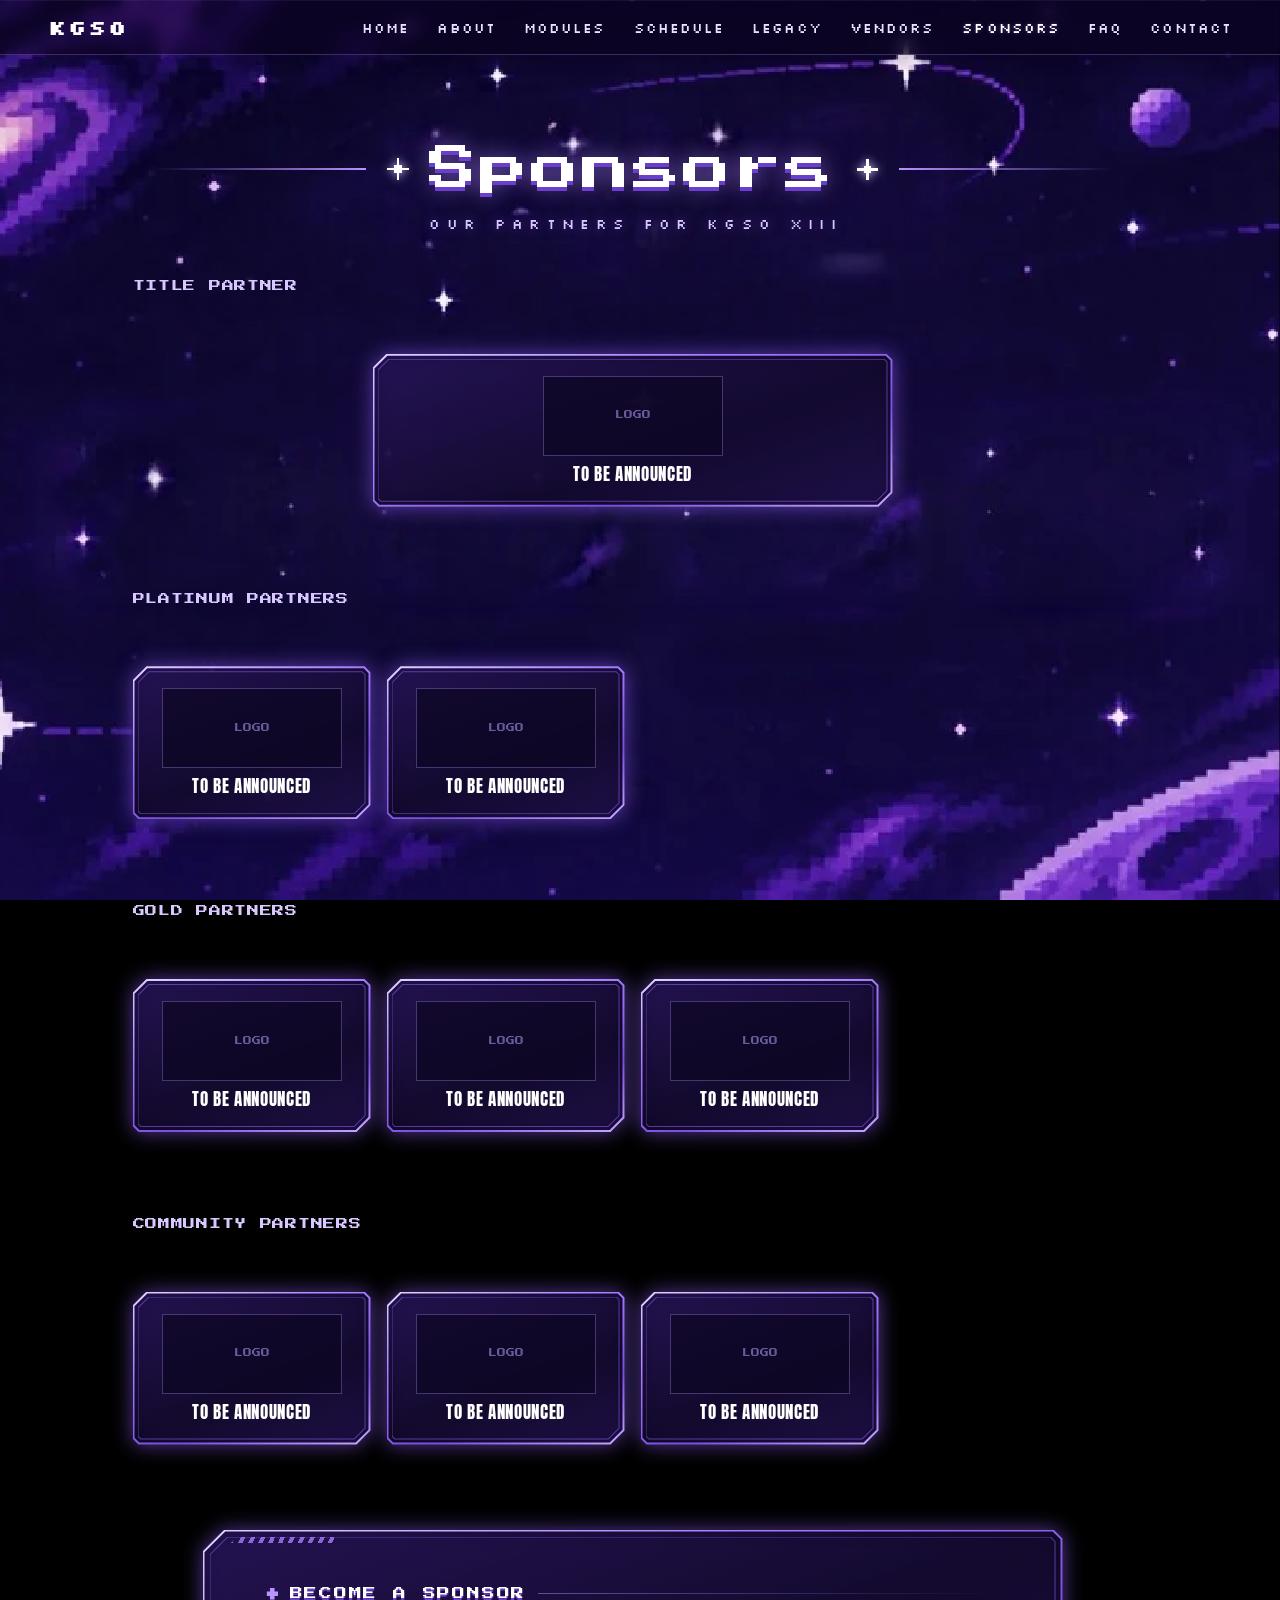
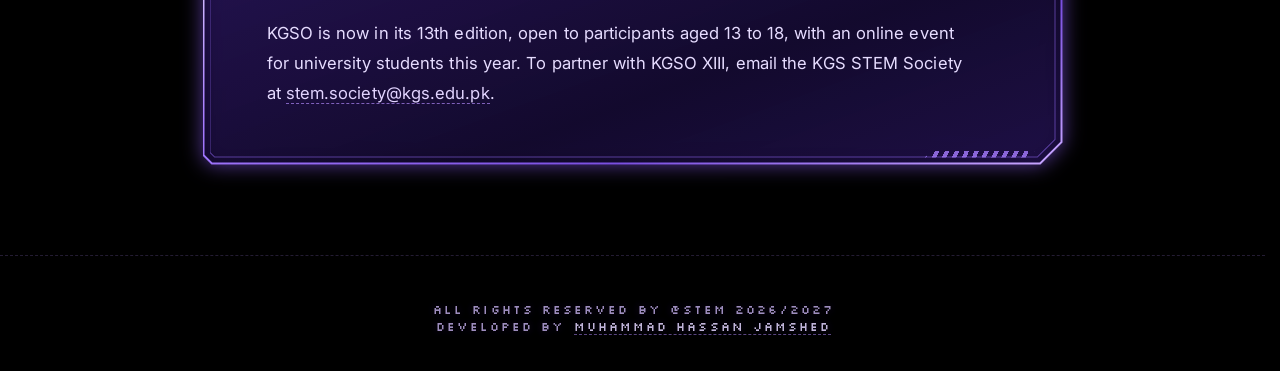
<file: sponsors.html>
<!DOCTYPE html>
<html lang="en" class="sub-page">
<head>
  <meta charset="utf-8">
  <meta name="viewport" content="width=device-width, initial-scale=1, viewport-fit=cover">
  <title>Sponsors | KGSO</title>
  <link rel="icon" href="assets/brand/favicon.ico?v=2" sizes="any">
  <link rel="icon" type="image/png" href="assets/brand/favicon.png?v=2" sizes="32x32">
  <link rel="icon" type="image/png" href="assets/brand/favicon-48.png?v=2" sizes="48x48">
  <link rel="apple-touch-icon" href="assets/brand/apple-touch-icon.png?v=2">
  <meta name="description" content="The sponsors and partners who fuel KGSO XIII, 22 to 24 January 2027.">
  <meta property="og:type" content="website">
  <meta property="og:site_name" content="KGSO">
  <meta property="og:title" content="Sponsors | KGSO">
  <meta property="og:description" content="The sponsors and partners who fuel KGSO XIII, 22 to 24 January 2027.">
  <meta property="og:image" content="https://kgso.net/assets/brand/kgso-share.jpg">
  <meta name="twitter:card" content="summary_large_image">
  <link rel="preconnect" href="https://fonts.googleapis.com">
  <link rel="preconnect" href="https://fonts.gstatic.com" crossorigin>
  <link href="https://fonts.googleapis.com/css2?family=Anton&family=Inter:wght@400;500;600&family=Press+Start+2P&family=Silkscreen:wght@400;700&display=swap" rel="stylesheet">
  <script>
    // page transition: start covered if we came from another KGSO page (js/transition.js)
    if (sessionStorage.getItem('kgso_warp')) {
      sessionStorage.removeItem('kgso_warp');
      document.documentElement.classList.add('warp-in');
      setTimeout(function () { document.documentElement.classList.remove('warp-in'); }, 3000);
    }
  </script>
  <script>if (window.matchMedia && matchMedia('(prefers-reduced-motion: reduce)').matches) document.documentElement.classList.add('reduced-motion');</script>
  <link rel="stylesheet" href="css/style.css?v=28">
  <link rel="stylesheet" href="css/about.css?v=4">
  <link rel="stylesheet" href="css/contact.css?v=5">
  <link rel="stylesheet" href="css/pages.css?v=2">
</head>
<body>
  <div id="bg" aria-hidden="true"><div class="bg-img"></div></div>
  <div id="page">
    <header id="navbar">
      <a class="brand" href="index.html#home">KGSO</a>
      <button class="nav-toggle" type="button" aria-expanded="false" aria-controls="site-nav" aria-label="Open menu">
        <span class="nav-toggle-box" aria-hidden="true">
          <span></span><span></span><span></span>
        </span>
      </button>
      <nav id="site-nav">
        <a href="index.html#home">Home</a>
        <a href="index.html#about">About</a>
        <a href="index.html#modules">Modules</a>
        <a href="index.html#schedule">Schedule</a>
        <a href="index.html#legacy">Legacy</a>
        <a href="vendors.html">Vendors</a>
        <a href="sponsors.html" aria-current="page">Sponsors</a>
        <a href="index.html#faq">FAQ</a>
        <a href="index.html#contact">Contact</a>
      </nav>
    </header>
    <main class="sp-main">
      <section class="kx-sec sp-hero" aria-labelledby="s-title">
        <div class="kx-head">
          <div class="kx-title-row">
            <span class="kx-line" aria-hidden="true"></span><span class="kx-star" aria-hidden="true"></span>
            <h1 id="s-title" class="kx-title">Sponsors</h1>
            <span class="kx-star" style="--d:1.3s" aria-hidden="true"></span><span class="kx-line kx-line--r" aria-hidden="true"></span>
          </div>
          <p class="kx-sub">Our partners for KGSO XIII</p>
        </div>
        <!-- To add a sponsor: replace "To be announced" with their name and the "Logo" span with
             <img src="assets/sponsors/name.png" alt="Name logo"> -->
        <h2 class="sp-tier">Title Partner</h2>
        <ul class="sp-grid">
            <li class="sp-card sp-card--wide">
              <span class="kx-bg" aria-hidden="true"><i></i></span>
              <span class="sp-logo" aria-hidden="true">Logo</span>
              <h3 class="sp-name">To be announced</h3>
            </li>
        </ul>
        <h2 class="sp-tier">Platinum Partners</h2>
        <ul class="sp-grid">
            <li class="sp-card">
              <span class="kx-bg" aria-hidden="true"><i></i></span>
              <span class="sp-logo" aria-hidden="true">Logo</span>
              <h3 class="sp-name">To be announced</h3>
            </li>
            <li class="sp-card">
              <span class="kx-bg" aria-hidden="true"><i></i></span>
              <span class="sp-logo" aria-hidden="true">Logo</span>
              <h3 class="sp-name">To be announced</h3>
            </li>
        </ul>
        <h2 class="sp-tier">Gold Partners</h2>
        <ul class="sp-grid">
            <li class="sp-card">
              <span class="kx-bg" aria-hidden="true"><i></i></span>
              <span class="sp-logo" aria-hidden="true">Logo</span>
              <h3 class="sp-name">To be announced</h3>
            </li>
            <li class="sp-card">
              <span class="kx-bg" aria-hidden="true"><i></i></span>
              <span class="sp-logo" aria-hidden="true">Logo</span>
              <h3 class="sp-name">To be announced</h3>
            </li>
            <li class="sp-card">
              <span class="kx-bg" aria-hidden="true"><i></i></span>
              <span class="sp-logo" aria-hidden="true">Logo</span>
              <h3 class="sp-name">To be announced</h3>
            </li>
        </ul>
        <h2 class="sp-tier">Community Partners</h2>
        <ul class="sp-grid">
            <li class="sp-card">
              <span class="kx-bg" aria-hidden="true"><i></i></span>
              <span class="sp-logo" aria-hidden="true">Logo</span>
              <h3 class="sp-name">To be announced</h3>
            </li>
            <li class="sp-card">
              <span class="kx-bg" aria-hidden="true"><i></i></span>
              <span class="sp-logo" aria-hidden="true">Logo</span>
              <h3 class="sp-name">To be announced</h3>
            </li>
            <li class="sp-card">
              <span class="kx-bg" aria-hidden="true"><i></i></span>
              <span class="sp-logo" aria-hidden="true">Logo</span>
              <h3 class="sp-name">To be announced</h3>
            </li>
        </ul>
        <div class="kx-panel-wrap">
          <div class="kx-panel">
            <span class="kx-bg" aria-hidden="true"><i></i><b></b><b></b></span>
            <h2 class="kx-kicker">Become a sponsor</h2>
            <p class="kx-text">KGSO is now in its 13th edition, open to participants aged 13 to 18, with an online event for university students this year. To partner with KGSO XIII, email the KGS STEM Society at <a class="sp-link" href="mailto:stem.society@kgs.edu.pk?subject=KGSO%20sponsorship">stem.society@kgs.edu.pk</a>.</p>
          </div>
        </div>
      </section>
    </main>
    <footer id="footer" class="ct-foot">
      <p class="ct-credit">All rights reserved by @stem 2026/2027<br>Developed by <a class="ct-dev" href="https://github.com/Hassan-jamshaid-dev" target="_blank" rel="noopener noreferrer">Muhammad Hassan Jamshed</a></p>
    </footer>
  </div>
  <script defer src="js/nav.js?v=3"></script>
  <script defer src="js/transition.js?v=2"></script>
</body>
</html>
</file>
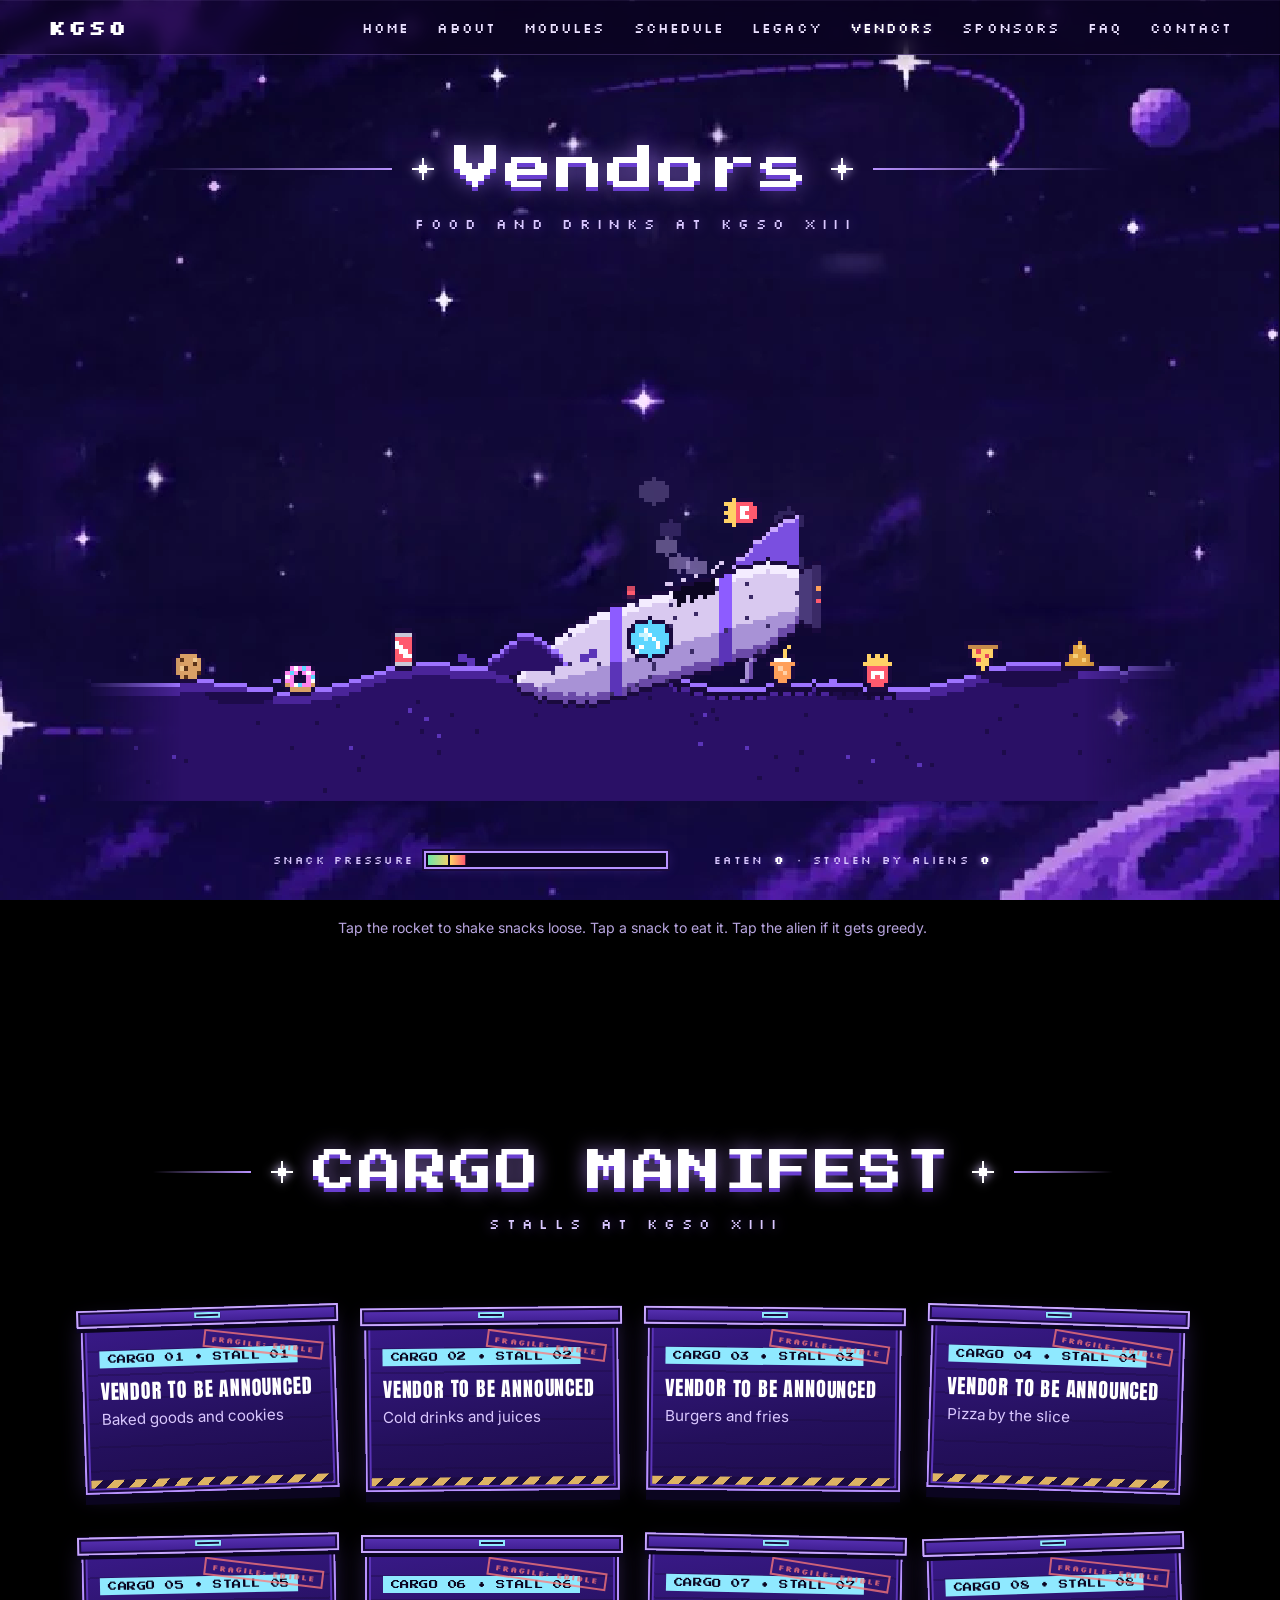
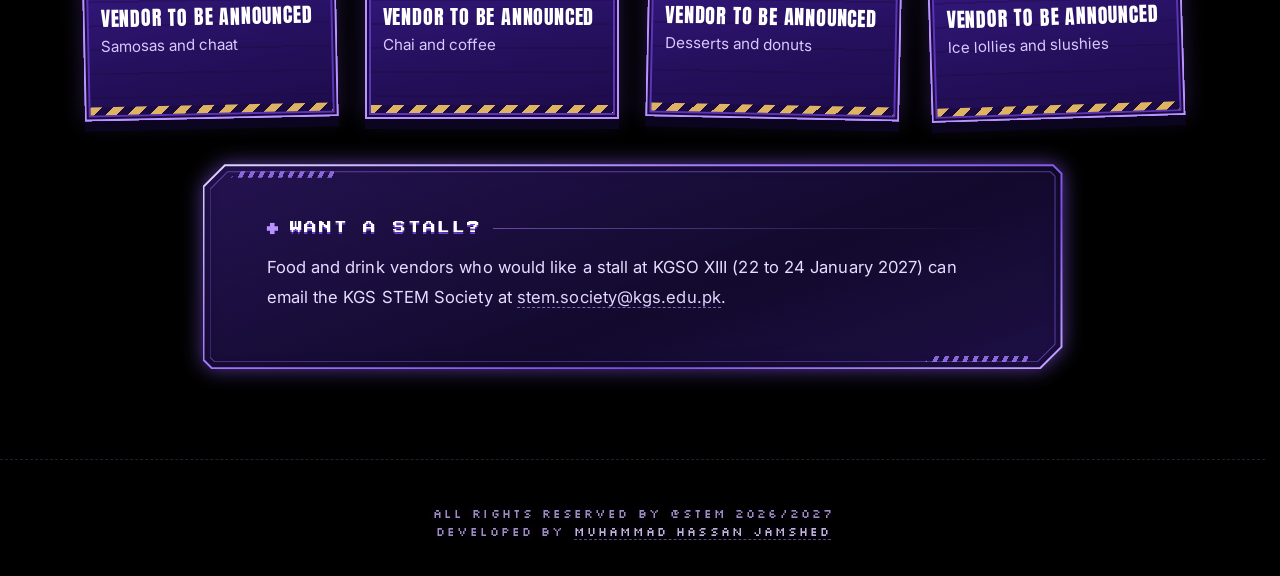
<file: vendors.html>
<!DOCTYPE html>
<html lang="en" class="sub-page">
<head>
  <meta charset="utf-8">
  <meta name="viewport" content="width=device-width, initial-scale=1, viewport-fit=cover">
  <title>Vendors | KGSO</title>
  <link rel="icon" href="assets/brand/favicon.ico?v=2" sizes="any">
  <link rel="icon" type="image/png" href="assets/brand/favicon.png?v=2" sizes="32x32">
  <link rel="icon" type="image/png" href="assets/brand/favicon-48.png?v=2" sizes="48x48">
  <link rel="apple-touch-icon" href="assets/brand/apple-touch-icon.png?v=2">
  <meta name="description" content="Food and drink stalls at KGSO XIII, 22 to 24 January 2027.">
  <meta property="og:type" content="website">
  <meta property="og:site_name" content="KGSO">
  <meta property="og:title" content="Vendors | KGSO">
  <meta property="og:description" content="Food and drink stalls at KGSO XIII, 22 to 24 January 2027.">
  <meta property="og:image" content="https://kgso.net/assets/brand/kgso-share.jpg">
  <meta name="twitter:card" content="summary_large_image">
  <link rel="preconnect" href="https://fonts.googleapis.com">
  <link rel="preconnect" href="https://fonts.gstatic.com" crossorigin>
  <link href="https://fonts.googleapis.com/css2?family=Anton&family=Inter:wght@400;500;600&family=Press+Start+2P&family=Silkscreen:wght@400;700&display=swap" rel="stylesheet">
  <script>
    // page transition: start covered if we came from another KGSO page (js/transition.js)
    if (sessionStorage.getItem('kgso_warp')) {
      sessionStorage.removeItem('kgso_warp');
      document.documentElement.classList.add('warp-in');
      setTimeout(function () { document.documentElement.classList.remove('warp-in'); }, 3000);
    }
  </script>
  <script>if (window.matchMedia && matchMedia('(prefers-reduced-motion: reduce)').matches) document.documentElement.classList.add('reduced-motion');</script>
  <link rel="stylesheet" href="css/style.css?v=28">
  <link rel="stylesheet" href="css/about.css?v=4">
  <link rel="stylesheet" href="css/contact.css?v=5">
  <link rel="stylesheet" href="css/pages.css?v=2">
  <link rel="stylesheet" href="css/vendors.css?v=2">
</head>
<body>
  <div id="bg" aria-hidden="true"><div class="bg-img"></div></div>
  <div id="page">
    <header id="navbar">
      <a class="brand" href="index.html#home">KGSO</a>
      <button class="nav-toggle" type="button" aria-expanded="false" aria-controls="site-nav" aria-label="Open menu">
        <span class="nav-toggle-box" aria-hidden="true">
          <span></span><span></span><span></span>
        </span>
      </button>
      <nav id="site-nav">
        <a href="index.html#home">Home</a>
        <a href="index.html#about">About</a>
        <a href="index.html#modules">Modules</a>
        <a href="index.html#schedule">Schedule</a>
        <a href="index.html#legacy">Legacy</a>
        <a href="vendors.html" aria-current="page">Vendors</a>
        <a href="sponsors.html">Sponsors</a>
        <a href="index.html#faq">FAQ</a>
        <a href="index.html#contact">Contact</a>
      </nav>
    </header>
    <main class="sp-main">
      <section class="kx-sec sp-hero" aria-labelledby="vx-title">
        <div class="kx-head">
          <div class="kx-title-row">
            <span class="kx-line" aria-hidden="true"></span><span class="kx-star" aria-hidden="true"></span>
            <h1 id="vx-title" class="kx-title">Vendors</h1>
            <span class="kx-star" style="--d:1.3s" aria-hidden="true"></span><span class="kx-line kx-line--r" aria-hidden="true"></span>
          </div>
          <p class="kx-sub">Food and drinks at KGSO XIII</p>
        </div>
        <div class="vx-scene">
          <canvas class="vx-canvas" tabindex="0" role="img" aria-label="A supply rocket crash-landed on an asteroid, leaking pixel snacks. Press Enter to shake more out."></canvas>
          <div class="vx-fx" aria-hidden="true"></div>
        </div>
        <div class="vx-hud">
          <div class="vx-gauge">
            <span class="vx-gauge-label">Snack pressure</span>
            <span class="vx-gauge-bar"><span class="vx-gauge-fill"></span></span>
          </div>
          <p class="vx-stats">Eaten <b data-stat="eaten">0</b><span aria-hidden="true">&bull;</span>Stolen by aliens <b data-stat="stolen">0</b></p>
        </div>
        <p class="vx-hint">Tap the rocket to shake snacks loose. Tap a snack to eat it. Tap the alien if it gets greedy.</p>
      </section>
      <section class="kx-sec" aria-labelledby="vc-title">
        <div class="kx-head">
          <div class="kx-title-row">
            <span class="kx-line" aria-hidden="true"></span><span class="kx-star" aria-hidden="true"></span>
            <h2 id="vc-title" class="kx-title">Cargo Manifest</h2>
            <span class="kx-star" style="--d:1.3s" aria-hidden="true"></span><span class="kx-line kx-line--r" aria-hidden="true"></span>
          </div>
          <p class="kx-sub">Stalls at KGSO XIII</p>
        </div>
        <!-- crates are built from the VENDORS list in js/vendors.js -->
        <ul class="vc-grid"></ul>
        <div class="kx-panel-wrap">
          <div class="kx-panel">
            <span class="kx-bg" aria-hidden="true"><i></i><b></b><b></b></span>
            <h2 class="kx-kicker">Want a stall?</h2>
            <p class="kx-text">Food and drink vendors who would like a stall at KGSO XIII (22 to 24 January 2027) can email the KGS STEM Society at <a class="sp-link" href="mailto:stem.society@kgs.edu.pk?subject=KGSO%20vendor%20stall">stem.society@kgs.edu.pk</a>.</p>
          </div>
        </div>
      </section>
    </main>
    <footer id="footer" class="ct-foot">
      <p class="ct-credit">All rights reserved by @stem 2026/2027<br>Developed by <a class="ct-dev" href="https://github.com/Hassan-jamshaid-dev" target="_blank" rel="noopener noreferrer">Muhammad Hassan Jamshed</a></p>
    </footer>
  </div>
  <script defer src="js/nav.js?v=3"></script>
  <script defer src="js/transition.js?v=2"></script>
  <script defer src="js/pixel.js?v=2"></script>
  <script defer src="js/vendors.js?v=2"></script>
</body>
</html>
</file>
<file: css/style.css>
*, *::before, *::after { box-sizing: border-box; }
/* stable gutter: unlocking scroll must not shift the centered intro logo */
/* body must stay transparent: a body background paints above the z-index:-1 #bg layer */
html {
  scroll-behavior: smooth; scrollbar-gutter: stable; background: #000;
  overflow-x: clip;
}
@media (prefers-reduced-motion: reduce) {
  html { scroll-behavior: auto; }
}
html.intro-lock, html.intro-lock body { overflow: hidden; height: 100%; }
body {
  margin: 0;
  background: transparent;
  color: #efe6ff;
  font-family: 'Silkscreen', 'Courier New', monospace;
  overflow-x: clip;
  padding-left: env(safe-area-inset-left, 0px);
  padding-right: env(safe-area-inset-right, 0px);
}

/*
 * Background image geometry (1024x575 art), shared with the countdown so it can sit
 * on the ghost boxes baked into the art. "Cover" of a box 6% taller than the viewport,
 * centred, which leaves room for the parallax. Resolved inside #bg / #intro, which
 * are both full-viewport size containers.
 */
:root {
  --ih: max(56.152cqw, 106cqh);
  --iw: calc(var(--ih) * 1.78087);
  --iy: calc((100cqh - var(--ih)) / 2);
}

/* Fixed background with light parallax (moved by intro.js) */
/* black (like the intro) until intro.js fades .bg-img in once the image is decoded and the intro reveals */
#bg { position: fixed; inset: 0; z-index: -1; overflow: hidden; background: #000; container-type: size; }
#bg .bg-img {
  position: absolute; left: 0; right: 0; top: -4%; height: 108%;
  background: url('../assets/bg/background.jpg?v=7') no-repeat;
  background-image: image-set(
    url('../assets/bg/background.webp?v=7') type('image/webp'),
    url('../assets/bg/background.jpg?v=7') type('image/jpeg')
  );
  background-repeat: no-repeat;
  background-size: var(--iw) var(--ih);
  background-position: 50% calc(4cqh + var(--iy));
  image-rendering: pixelated;
  opacity: 0;
  will-change: transform, opacity;
}

/* Page */
#page { position: relative; z-index: 1; }
/* Mobile menu open: raise page stacking above floating #intro (z:100) + companion */
html.nav-open #page { z-index: 120; }
html.nav-open #intro { z-index: 90; }
/* Scrim on #page (not #navbar) so backdrop-filter does not clip fixed coverage */
html.nav-open #page::before {
  content: '';
  position: fixed; inset: 0; z-index: 999;
  background: #07020f;
  pointer-events: auto;
}
#navbar {
  position: fixed; top: 0; left: 0; right: 0; z-index: 1000; /* must outrank all in-page z-indexes (modules arrows 20, FAQ cards up to 40) */
  display: flex; align-items: center; justify-content: space-between; gap: 12px;
  padding:
    max(14px, env(safe-area-inset-top, 0px))
    max(clamp(16px, 4vw, 48px), env(safe-area-inset-right, 0px))
    14px
    max(clamp(16px, 4vw, 48px), env(safe-area-inset-left, 0px));
  background: rgba(12, 4, 28, 0.62);
  -webkit-backdrop-filter: blur(8px) saturate(1.1);
  backdrop-filter: blur(8px) saturate(1.1);
  border-bottom: 1px solid rgba(180, 140, 255, 0.28);
  box-shadow:
    inset 0 1px 0 rgba(200, 170, 255, 0.08),
    0 4px 16px rgba(0, 0, 0, 0.18);
}
#navbar .brand {
  position: relative; z-index: 2;
  font-weight: 700; font-size: 1.3rem; letter-spacing: .1em; color: #fff; text-decoration: none;
}
#navbar nav { display: flex; gap: clamp(10px, 2.5vw, 28px); }
#navbar nav a {
  color: #ebe0ff; text-decoration: none; font-size: .85rem; letter-spacing: .08em; text-transform: uppercase;
}
#navbar nav a:hover, #navbar nav a:focus-visible { color: #fff; text-shadow: 0 0 .3em #b48cff55; }
#navbar nav a:active { color: #fff; }
#navbar nav a[aria-current="page"] { color: #fff; text-shadow: 0 0 .35em #b48cff66; }

/* Mobile menu toggle — hidden on desktop */
.nav-toggle {
  display: none; position: relative; z-index: 2;
  width: 44px; height: 44px; margin: 0; padding: 0; border: 0;
  background: transparent; color: #efe6ff; cursor: pointer;
  place-items: center; flex: none;
}
.nav-toggle:focus-visible { outline: 2px solid #fff; outline-offset: 2px; }
.nav-toggle-box {
  display: grid; gap: 5px; width: 22px;
}
.nav-toggle-box span {
  display: block; height: 2px; width: 100%; background: currentColor;
  box-shadow: 0 0 6px #b48cff88;
  transition: transform .2s ease, opacity .2s ease;
  transform-origin: center;
}
#navbar.is-nav-open .nav-toggle-box span:nth-child(1) { transform: translateY(7px) rotate(45deg); }
#navbar.is-nav-open .nav-toggle-box span:nth-child(2) { opacity: 0; }
#navbar.is-nav-open .nav-toggle-box span:nth-child(3) { transform: translateY(-7px) rotate(-45deg); }

main section {
  min-height: 100vh;
  min-height: 100svh;
  display: flex; flex-direction: column; align-items: center; justify-content: center;
  border-top: 1px dashed #b48cff33;
}
main section:first-child { border-top: 0; }
main h2 {
  margin: 0; font-size: clamp(1.4rem, 5vw, 2.6rem); letter-spacing: .2em; text-transform: uppercase;
  padding: .3em .8em; border: 2px solid #b48cff66; background: #150a3366; color: #f3ecff;
}
.ph { margin: 1em 0 0; font-size: .75rem; letter-spacing: .15em; text-transform: uppercase; opacity: .6; }
/* the logo + countdown fill #home, so only a small scroll hint shows at the bottom */
#home {
  justify-content: flex-end;
  padding-bottom: max(2.5vh, env(safe-area-inset-bottom, 0px));
  min-height: 100vh;
  min-height: 100svh;
  min-height: 100dvh;
}
#home h2 {
  position: absolute; width: 1px; height: 1px; overflow: hidden;
  clip: rect(0 0 0 0); white-space: nowrap; padding: 0; border: 0;
}
#home .ph { font-size: .6rem; opacity: .45; }
#footer { min-height: 40vh; display: flex; align-items: center; justify-content: center; border-top: 1px dashed #b48cff33; }

/* Hide page until the intro hands off (JS reveals it) */
html.intro-hide #page { opacity: 0; visibility: hidden; }

/* Scroll companion helmet (created by helmet-path.js) */
#companion { position: fixed; left: 0; top: 0; width: 0; height: 0; z-index: 102; pointer-events: none; }
#companion .c-move { position: absolute; left: 0; top: 0; will-change: transform; }
#companion img {
  display: block; width: 100%; height: 100%; object-fit: contain;
  image-rendering: pixelated; user-select: none;
}
#companion-trail { position: fixed; inset: 0; width: 100%; height: 100%; z-index: 101; pointer-events: none; }

/* Compact nav: hamburger panel; desktop bar unchanged above 900px */
@media (max-width: 900px) {
  .nav-toggle { display: grid; }
  #navbar nav {
    position: absolute;
    top: 100%; left: 0; right: 0;
    display: flex; flex-direction: column; align-items: stretch; gap: 0;
    padding:
      8px
      max(16px, env(safe-area-inset-right, 0px))
      max(12px, env(safe-area-inset-bottom, 0px))
      max(16px, env(safe-area-inset-left, 0px));
    background: #0c041c;
    -webkit-backdrop-filter: blur(10px) saturate(1.1);
    backdrop-filter: blur(10px) saturate(1.1);
    border-bottom: 1px solid rgba(180, 140, 255, 0.32);
    box-shadow: 0 12px 28px rgba(0, 0, 0, 0.35);
    max-height: min(70vh, 70dvh);
    overflow: auto; overscroll-behavior: contain;
    opacity: 0; visibility: hidden; pointer-events: none;
    transform: translateY(-6px);
    transition: opacity .2s ease, transform .2s ease, visibility 0s .2s;
  }
  #navbar.is-nav-open nav {
    opacity: 1; visibility: visible; pointer-events: auto;
    transform: translateY(0);
    transition: opacity .2s ease, transform .2s ease;
  }
  #navbar nav a {
    font-size: .78rem;
    min-height: 48px;
    padding: 0 4px;
    border-bottom: 1px solid rgba(180, 140, 255, 0.14);
  }
  #navbar nav a:last-child { border-bottom: 0; }
}

/* nine nav links: tighten a little before the hamburger kicks in */
@media (max-width: 1180px) and (min-width: 901px) {
  #navbar nav { gap: clamp(8px, 1.4vw, 18px); }
  #navbar nav a { font-size: .74rem; }
}

@media (max-width: 520px) {
  #navbar .brand { font-size: 1rem; }
}

@media (prefers-reduced-motion: reduce) {
  #navbar nav,
  #navbar.is-nav-open nav,
  .nav-toggle-box span { transition: none; }
}

/* ---------- page transition (js/transition.js) ---------- */
html.warp-leave::after, html.warp-in::after {
  content: ''; position: fixed; inset: -10%; z-index: 5000; pointer-events: none;
  background:
    url('../assets/brand/helmet.webp?v=6') center no-repeat,
    radial-gradient(1.5px 1.5px at 20% 30%, #fff, #0000),
    radial-gradient(1px 1px at 70% 20%, #e2d4ff, #0000),
    radial-gradient(1.5px 1.5px at 40% 80%, #c9a8ff, #0000),
    radial-gradient(1px 1px at 85% 65%, #fff, #0000),
    radial-gradient(1px 1px at 10% 85%, #b993ff, #0000),
    radial-gradient(ellipse at center, #1d0b4a 0%, #07020f 70%);
  background-size: clamp(56px, 7vw, 84px) auto, 220px 220px, 260px 260px, 300px 300px, 180px 180px, 240px 240px, auto;
}
html.warp-leave::after { animation: warp-cover .42s cubic-bezier(.5, 0, .9, .4) forwards; }
html.warp-in::after { opacity: 1; }
html.warp-in.warp-go::after { animation: warp-reveal .65s cubic-bezier(.2, .6, .3, 1) forwards; }
@keyframes warp-cover {
  from { opacity: 0; transform: scale(1.35); filter: blur(2px); }
  to { opacity: 1; transform: scale(1); filter: blur(0); }
}
@keyframes warp-reveal {
  from { opacity: 1; transform: scale(1); filter: blur(0); }
  to { opacity: 0; transform: scale(1.5); filter: blur(3px); }
}
html.reduced-motion.warp-leave::after { animation: warp-fade-in .2s linear forwards; }
html.reduced-motion.warp-in.warp-go::after { animation: warp-fade-out .25s linear forwards; }
@keyframes warp-fade-in { from { opacity: 0; } to { opacity: 1; } }
@keyframes warp-fade-out { from { opacity: 1; } to { opacity: 0; } }
</file>
<file: css/about.css>
/*
 * Content sections below the video (About, Scale & Legacy, Modules): shared section
 * heading, chamfered pixel frame, panels and stat tiles. Carousel styles: modules.css.
 * Inter is loaded from the page <head> Google Fonts link (not via @import).
 */
.kx-sec {
  position: relative; gap: clamp(28px, 5vh, 56px);
  padding: clamp(90px, 13vh, 130px) clamp(16px, 4vw, 48px) clamp(60px, 10vh, 110px);
  border-top: 0;
}

/* ---------- Section heading: sparkle-tipped lines around a pixel title ---------- */
.kx-head { width: min(960px, 100%); text-align: center; }
.kx-title-row { display: flex; align-items: center; justify-content: center; gap: clamp(10px, 1.6vw, 22px); }
.kx-line {
  flex: 1 1 0; min-width: 12px; max-width: 260px; height: 2px;
  background: linear-gradient(90deg, #9d73ff00, #b993ff);
  transform-origin: 100% 50%;
}
.kx-line--r { background: linear-gradient(90deg, #b993ff, #9d73ff00); transform-origin: 0 50%; }
.kx-star, .kx-spark {
  flex: none; width: clamp(14px, 1.7vw, 22px); aspect-ratio: 1; image-rendering: pixelated;
  background: url("data:image/svg+xml,%3Csvg xmlns='http://www.w3.org/2000/svg' viewBox='0 0 9 9' shape-rendering='crispEdges'%3E%3Cpath fill='%23fff' d='M4 0h1v9H4zM0 4h9v1H0zM3 3h3v3H3z'/%3E%3C/svg%3E") center / contain no-repeat;
  filter: drop-shadow(0 0 5px #d9c7ff);
  animation: kx-twinkle 2.8s steps(1) var(--d, 0s) infinite;
}
main .kx-title {
  margin: 0; padding: 0; border: 0; background: none;
  font: 400 clamp(1rem, 4.4vw, 2.7rem)/1.25 'Press Start 2P', 'Silkscreen', monospace;
  letter-spacing: .06em; color: #fff; white-space: nowrap;
  text-shadow: 0 .09em 0 #6a3fd0, 0 0 .45em #b48cffaa;
}
.kx-sub {
  margin: 1.1em 0 0; padding-left: .45em;
  font: 400 clamp(.62rem, 1.15vw, .88rem)/1.4 'Silkscreen', 'Courier New', monospace;
  letter-spacing: .45em; text-transform: uppercase; color: #d9c7ff;
  text-shadow: 0 0 .8em #8a5cf688;
}
@keyframes kx-twinkle {
  0%, 100% { transform: scale(1); opacity: 1; }
  40% { transform: scale(.55); opacity: .75; }
  55% { transform: scale(.85); }
}
html.reduced-motion .kx-star, html.reduced-motion .kx-spark { animation: none; }

/* loose sparkles placed around a block */
.kx-spark { position: absolute; left: var(--x); top: var(--y); width: var(--s, 14px); pointer-events: none; }

/*
 * ---------- Chamfered pixel frame ----------
 * <span class="kx-bg"><i></i><b></b><b></b></span> inside a positioned, isolated box.
 *   ::before translucent fill, ::after outer rim ring, <i> thin inner ring, <b> corner stripes.
 *   --c chamfer of the top-left/bottom-right corners, --c2 of the other two, --b rim width.
 */
.kx-bg {
  --c: 22px; --c2: 9px; --b: 2px; --io: 7px;
  --fill: linear-gradient(160deg, #1d0d47d9, #0c0522e6 60%, #170a3be0);
  --rim: linear-gradient(160deg, #e2d4ff, #a67cff 35%, #7a4fe0 70%, #c9a8ff);
  position: absolute; inset: 0; z-index: -1; pointer-events: none;
  filter: drop-shadow(0 0 var(--glow, 10px) #8a5cf6aa);
}
.kx-bg::before, .kx-bg::after, .kx-bg > i, .kx-bg > b { content: ''; position: absolute; }
.kx-bg::before {
  inset: 0; background: var(--fill);
  clip-path: polygon(var(--c) 0, calc(100% - var(--c2)) 0, 100% var(--c2), 100% calc(100% - var(--c)),
    calc(100% - var(--c)) 100%, var(--c2) 100%, 0 calc(100% - var(--c2)), 0 var(--c));
}
.kx-bg::after, .kx-bg > i {
  --k1: var(--c); --k2: var(--c2); --w: var(--b);
  inset: 0; background: var(--rim);
  clip-path: polygon(evenodd,
    var(--k1) 0, calc(100% - var(--k2)) 0, 100% var(--k2), 100% calc(100% - var(--k1)),
    calc(100% - var(--k1)) 100%, var(--k2) 100%, 0 calc(100% - var(--k2)), 0 var(--k1), var(--k1) 0,
    calc(var(--k1) + var(--w) * .414) var(--w), calc(var(--w)) calc(var(--k1) + var(--w) * .414),
    var(--w) calc(100% - var(--k2) - var(--w) * .414), calc(var(--k2) + var(--w) * .414) calc(100% - var(--w)),
    calc(100% - var(--k1) - var(--w) * .414) calc(100% - var(--w)), calc(100% - var(--w)) calc(100% - var(--k1) - var(--w) * .414),
    calc(100% - var(--w)) calc(var(--k2) + var(--w) * .414), calc(100% - var(--k2) - var(--w) * .414) var(--w),
    calc(var(--k1) + var(--w) * .414) var(--w), var(--k1) 0);
}
.kx-bg > i {
  --k1: calc(var(--c) - var(--io) * .586); --k2: max(2px, calc(var(--c2) - var(--io) * .586)); --w: 1px;
  inset: var(--io); background: #8f66f0; opacity: .55;
}
/* diagonal stripe accents in the top-left and bottom-right corners */
.kx-bg > b {
  top: calc(var(--b) + 5px); left: calc(var(--c) + 6px);
  width: clamp(36px, 16%, 110px); height: max(5px, calc(var(--c) * .3));
  background: repeating-linear-gradient(115deg, #a67cff 0 4px, #a67cff00 4px 9px);
  clip-path: polygon(8% 0, 100% 0, 92% 100%, 0 100%);
  opacity: .8;
}
.kx-bg > b + b { top: auto; left: auto; bottom: calc(var(--b) + 5px); right: calc(var(--c) + 6px); }

/* ---------- Text panel ---------- */
.kx-panel-wrap { position: relative; width: min(860px, 100%); }
.kx-panel {
  position: relative; isolation: isolate;
  padding: clamp(30px, 4.4vw, 56px) clamp(22px, 5vw, 64px);
}
.kx-kicker {
  display: flex; align-items: center; gap: .9em; margin: 0 0 1.3em;
  font: 400 clamp(.62rem, 1.05vw, .8rem)/1.3 'Press Start 2P', 'Silkscreen', monospace;
  letter-spacing: .14em; text-transform: uppercase; color: #fff;
  text-shadow: 0 .12em 0 #6a3fd0;
}
.kx-kicker::before {
  content: ''; width: .9em; aspect-ratio: 1; flex: none; background: #b993ff;
  box-shadow: 0 0 10px #a67cff;
  clip-path: polygon(30% 0, 70% 0, 70% 30%, 100% 30%, 100% 70%, 70% 70%, 70% 100%, 30% 100%, 30% 70%, 0 70%, 0 30%, 30% 30%);
}
.kx-kicker::after { content: ''; flex: 1; height: 1px; background: linear-gradient(90deg, #a67cff88, #a67cff00); }
.kx-text {
  margin: 0; font: 400 clamp(1rem, 1.3vw, 1.16rem)/1.8 'Inter', 'Segoe UI', system-ui, sans-serif;
  color: #e6dcff; letter-spacing: .005em; text-wrap: pretty;
}
.kx-text + .kx-text { margin-top: 1em; }
.kx-text + .kx-kicker { margin-top: 2.1em; }
.kx-text strong { font-weight: 600; color: #fff; text-shadow: 0 0 .8em #a67cff88; }

/* ---------- Scale & Legacy: stat tiles ---------- */
.st-grid {
  position: relative; width: min(1040px, 100%);
  display: grid; grid-template-columns: repeat(4, minmax(0, 1fr)); gap: clamp(12px, 1.8vw, 22px);
}
.st-tile {
  position: relative; isolation: isolate; container-type: inline-size;
  display: flex; flex-direction: column; align-items: center; justify-content: center; text-align: center;
  min-height: clamp(150px, 15vw, 196px); padding: 26px 14px 22px;
  transition: translate .3s cubic-bezier(.2, .8, .2, 1);
}
.st-tile .kx-bg { --c: 16px; --c2: 6px; --io: 6px; transition: filter .3s; }
.st-tile .kx-bg > b { width: 30%; }
.st-tile .kx-bg > b + b { display: none; }
.st-tile:hover { translate: 0 -6px; }
.st-tile:hover .kx-bg { filter: drop-shadow(0 0 18px #a67cffdd) drop-shadow(0 6px 0 #2a0f6e); }
.st-val {
  font: 400 min(2.6rem, 19cqi)/1 'Press Start 2P', 'Silkscreen', monospace; color: #fff;
  font-variant-numeric: tabular-nums; white-space: nowrap;
  text-shadow: .08em .08em 0 #6a3fd0, 0 0 .4em #b48cffaa;
}
.st-val small { font-size: .45em; margin-left: .12em; vertical-align: .9em; }
.st-val--word { font-size: min(1.25rem, 8.6cqi); line-height: 1.4; }
.st-label {
  margin-top: 1.1em; padding-left: .25em;
  font: 700 clamp(.6rem, 7cqi, .82rem)/1.35 'Silkscreen', 'Courier New', monospace;
  letter-spacing: .25em; text-transform: uppercase; color: #efe6ff;
}
.st-note {
  margin-top: .6em; padding-left: .18em;
  font: 400 clamp(.5rem, 5.6cqi, .66rem)/1.5 'Silkscreen', 'Courier New', monospace;
  letter-spacing: .18em; text-transform: uppercase; color: #b9a2ef;
}
.st-tile .kx-spark { --s: 10px; }

@media (max-width: 760px) {
  .st-grid { grid-template-columns: repeat(2, minmax(0, 1fr)); }
  .st-tile { min-height: 140px; padding: 22px 10px 18px; }
  .kx-line { max-width: 70px; }
}
@media (max-width: 420px) {
  .kx-sub { letter-spacing: .3em; padding-left: .3em; }
  .kx-title-row { gap: 8px; }
  main .kx-title { white-space: normal; text-wrap: balance; }
}
</file>
<file: css/contact.css>
/*
 * Contact section + site footer: galactic links with pixel icons,
 * matching kx-sec heading language from about.css.
 */
/* Compact bottom block so links + footer credit read as one unit */
#contact.ct-sec {
  min-height: 0;
  justify-content: center;
  gap: clamp(28px, 4.5vh, 48px);
  padding-top: clamp(72px, 11vh, 110px);
  padding-bottom: clamp(28px, 5vh, 48px);
}

.ct-list {
  list-style: none;
  margin: 0;
  padding: 0;
  width: min(720px, 100%);
  display: flex;
  flex-direction: column;
  gap: clamp(14px, 2.2vh, 22px);
}

.ct-list > li { margin: 0; }

.ct-link {
  position: relative;
  isolation: isolate;
  display: grid;
  grid-template-columns: auto auto 1fr;
  align-items: center;
  column-gap: clamp(12px, 2vw, 20px);
  row-gap: .35em;
  padding: clamp(18px, 2.8vw, 28px) clamp(18px, 3.5vw, 36px);
  color: #e6dcff;
  text-decoration: none;
  transition: color .2s ease, filter .2s ease;
}
.ct-link .kx-bg {
  --c: 16px; --c2: 7px; --glow: 8px;
  transition: filter .2s ease;
}

.ct-ico {
  grid-row: 1 / span 2;
  width: clamp(22px, 3.2vw, 28px);
  height: auto;
  flex: none;
  color: #b993ff;
  filter: drop-shadow(0 0 6px #8a5cf688);
  transition: color .2s ease, filter .2s ease, transform .2s ease;
}

.ct-label {
  grid-column: 2;
  font: 400 clamp(.52rem, .95vw, .68rem)/1.2 'Press Start 2P', 'Silkscreen', monospace;
  letter-spacing: .12em;
  text-transform: uppercase;
  color: #d9c7ff;
  text-shadow: 0 0 .6em #8a5cf688;
}

.ct-value {
  grid-column: 3;
  justify-self: start;
  font: 700 clamp(.72rem, 1.35vw, .95rem)/1.35 'Silkscreen', 'Courier New', monospace;
  letter-spacing: .06em;
  color: #fff;
  text-decoration: underline;
  text-decoration-color: #a67cff88;
  text-underline-offset: .28em;
  text-shadow: 0 0 .5em #b48cff55;
  transition: text-decoration-color .2s ease, text-shadow .2s ease, color .2s ease;
}

.ct-link:hover,
.ct-link:focus-visible {
  color: #fff;
  outline: none;
}
.ct-link:hover .kx-bg,
.ct-link:focus-visible .kx-bg {
  filter: drop-shadow(0 0 16px #a67cffcc);
}
.ct-link:hover .ct-ico,
.ct-link:focus-visible .ct-ico {
  color: #e2d4ff;
  filter: drop-shadow(0 0 10px #d4bfff);
  transform: scale(1.06);
}
.ct-link:hover .ct-value,
.ct-link:focus-visible .ct-value {
  color: #fff;
  text-decoration-color: #e2d4ff;
  text-shadow: 0 0 12px #c9a8ff, 0 0 2px #fff8;
}
.ct-link:hover .ct-label,
.ct-link:focus-visible .ct-label {
  color: #fff;
}

/* Footer credit strip */
#footer.ct-foot {
  min-height: 0;
  display: flex;
  align-items: flex-end;
  justify-content: center;
  text-align: center;
  padding: clamp(28px, 5vh, 48px) clamp(16px, 4vw, 48px) calc(clamp(20px, 4vh, 40px) + env(safe-area-inset-bottom, 0px));
  border-top: 1px dashed #b48cff33;
}
.ct-credit {
  margin: 0 auto;
  text-align: center;
  padding-left: .18em;
  max-width: 100%;
  overflow-wrap: anywhere;
  font: 400 clamp(.55rem, 1.05vw, .72rem)/1.5 'Silkscreen', 'Courier New', monospace;
  letter-spacing: .18em;
  text-transform: uppercase;
  color: #b9a6e0;
  opacity: .85;
  text-shadow: 0 0 .8em #6a3fd055;
}

@media (max-width: 560px) {
  .ct-link {
    grid-template-columns: auto 1fr;
    grid-template-rows: auto auto;
  }
  .ct-ico { grid-row: 1 / span 2; }
  .ct-label { grid-column: 2; }
  .ct-value {
    grid-column: 2;
    font-size: clamp(.64rem, 3.4vw, .82rem);
    word-break: break-word;
  }
}

@media (prefers-reduced-motion: reduce) {
  .ct-link,
  .ct-link .kx-bg,
  .ct-ico,
  .ct-value { transition: none; }
}
.ct-dev {
  color: #e2d4ff; text-decoration: none;
  border-bottom: 1px dashed #b48cff99;
  transition: color .2s, border-color .2s, text-shadow .2s;
}
.ct-dev:hover, .ct-dev:focus-visible {
  color: #fff; border-bottom-color: #fff; text-shadow: 0 0 .8em #b48cffcc;
}
.ct-dev:focus-visible { outline: 2px solid #fff; outline-offset: 3px; }
</file>
<file: css/pages.css>
/* vendors.html + sponsors.html (no intro on these pages, so show the background straight away) */
html.sub-page #bg .bg-img { opacity: 1; }
.sub-page main section { min-height: 0; }
.sp-main { padding-top: 40px; }
.sp-hero { padding-top: clamp(80px, 11vh, 120px); }
.sub-page h1.kx-title { font-size: clamp(1.1rem, 5vw, 3rem); }
.sub-page main h2.kx-kicker { padding: 0; border: 0; background: none; }

.sp-link { color: #e2d4ff; text-decoration: none; border-bottom: 1px dashed #b48cffaa; }
.sp-link:hover { color: #fff; border-bottom-color: #fff; }

.sp-grid {
  list-style: none;
  margin: 0 0 40px;
  padding: 0;
  width: min(1000px, 100%);
  display: grid;
  grid-template-columns: repeat(auto-fill, minmax(220px, 1fr));
  gap: 16px;
}
.sp-card {
  position: relative;
  isolation: isolate;
  display: flex;
  flex-direction: column;
  align-items: center;
  gap: 8px;
  padding: 22px 18px;
  text-align: center;
}
.sp-card .kx-bg { --c: 14px; --c2: 6px; --io: 5px; }
.sp-card--wide { grid-column: 1 / -1; max-width: 520px; width: 100%; justify-self: center; }

.sp-tag {
  font: 400 .58rem/1 'Press Start 2P', monospace;
  color: #8fe9ff;
  text-transform: uppercase;
}
.sub-page main .sp-name {
  margin: 0;
  padding: 0;
  border: 0;
  background: none;
  font: 400 1.05rem/1.25 Anton, Impact, sans-serif;
  letter-spacing: .04em;
  text-transform: uppercase;
  color: #fff;
}
.sp-text { margin: 0; font: 400 .92rem/1.5 Inter, system-ui, sans-serif; color: #c9b8ec; }
.sp-logo {
  display: grid;
  place-items: center;
  width: 100%;
  max-width: 180px;
  height: 80px;
  background: #0b0520aa;
  box-shadow: inset 0 0 0 1px #b993ff55;
  font: 400 .55rem/1 'Press Start 2P', monospace;
  color: #6b5a99;
  text-transform: uppercase;
}
.sp-logo img { max-width: 86%; max-height: 80%; object-fit: contain; }

.sub-page main h2.sp-tier {
  width: min(1000px, 100%);
  margin: 0 0 14px;
  padding: 0;
  border: 0;
  background: none;
  font: 400 .75rem/1.3 'Press Start 2P', monospace;
  letter-spacing: .06em;
  text-transform: uppercase;
  color: #d9c7ff;
}
</file>
<file: css/vendors.css>
/* Vendors page (js/vendors.js): crash scene + cargo crates */
/* ---------- Crash site ---------- */
.vx-scene {
  position: relative; width: min(1100px, 100%);
  height: clamp(320px, 58vh, 560px);
  /* fade the asteroid into the page background at both ends */
  -webkit-mask-image: linear-gradient(90deg, #0000, #000 9%, #000 91%, #0000);
  mask-image: linear-gradient(90deg, #0000, #000 9%, #000 91%, #0000);
}
.vx-canvas {
  display: block; width: 100%; height: 100%;
  image-rendering: pixelated; image-rendering: crisp-edges;
  touch-action: manipulation; outline: none;
  -webkit-tap-highlight-color: transparent;
}
.vx-canvas:focus-visible { outline: 2px dashed #e2d4ff88; outline-offset: 6px; }
.vx-fx { position: absolute; inset: 0; pointer-events: none; overflow: visible; }
.vx-pop {
  position: absolute; transform: translate(-50%, -50%);
  font: 400 clamp(.5rem, 1vw, .72rem)/1 'Press Start 2P', 'Silkscreen', monospace;
  color: #fff; white-space: nowrap; letter-spacing: .04em;
  text-shadow: 0 .15em 0 #6a3fd0, 0 0 .6em #b48cff;
  animation: vx-pop 1.1s steps(8) forwards;
}
.vx-pop--big { font-size: clamp(.8rem, 2vw, 1.3rem); color: #ffd166; text-shadow: 0 .15em 0 #a3341a, 0 0 .8em #ff9f5a; animation-name: vx-pop-big; }
.vx-pop--alien { color: #6ee7a8; text-shadow: 0 .15em 0 #1e5c3d, 0 0 .6em #6ee7a8; }
@keyframes vx-pop {
  0% { opacity: 0; transform: translate(-50%, -20%) scale(.6); }
  15% { opacity: 1; transform: translate(-50%, -60%) scale(1.15); }
  30% { transform: translate(-50%, -80%) scale(1); }
  100% { opacity: 0; transform: translate(-50%, -260%); }
}
@keyframes vx-pop-big {
  0% { opacity: 0; transform: translate(-50%, -50%) scale(.4) rotate(-8deg); }
  20% { opacity: 1; transform: translate(-50%, -80%) scale(1.3) rotate(4deg); }
  40% { transform: translate(-50%, -100%) scale(1) rotate(-2deg); }
  100% { opacity: 0; transform: translate(-50%, -220%) scale(1); }
}

.vx-hud {
  display: flex; flex-wrap: wrap; align-items: center; justify-content: center;
  gap: 14px clamp(18px, 4vw, 48px); margin-top: 6px;
}
.vx-gauge { display: flex; align-items: center; gap: 12px; white-space: nowrap; }
.vx-gauge-label, .vx-stats {
  font: 400 clamp(.55rem, .9vw, .7rem)/1.4 'Silkscreen', 'Courier New', monospace;
  letter-spacing: .2em; text-transform: uppercase; color: #d9c7ff;
}
.vx-gauge-bar {
  position: relative; width: clamp(130px, 22vw, 240px); height: 14px;
  background: #0b0520; box-shadow: 0 0 0 2px #b993ff, 0 0 0 4px #1a0a3e, 0 0 14px #8a5cf666;
  overflow: hidden;
}
.vx-gauge-bar::after { /* tick marks */
  content: ''; position: absolute; inset: 0;
  background: repeating-linear-gradient(90deg, #0000 0 calc(10% - 2px), #0b0520 calc(10% - 2px) 10%);
}
.vx-gauge-fill {
  position: absolute; inset: 2px; transform-origin: 0 50%; transform: scaleX(0);
  background: linear-gradient(90deg, #6ee7a8, #ffd166 60%, #ff5a6e);
}
.vx-gauge.is-high .vx-gauge-bar { animation: vx-rattle .12s steps(2) infinite; box-shadow: 0 0 0 2px #ff9f5a, 0 0 0 4px #1a0a3e, 0 0 18px #ff5a6e99; }
.vx-gauge.is-burst .vx-gauge-bar { animation: vx-burst .5s steps(5); }
@keyframes vx-rattle { 50% { transform: translate(1px, -1px); } }
@keyframes vx-burst { 0% { transform: scale(1.15); filter: brightness(2); } 100% { transform: none; filter: none; } }
.vx-stats { margin: 0; display: flex; gap: .9em; }
.vx-stats b { color: #fff; font-weight: 700; text-shadow: 0 0 .6em #b48cff; }
.vx-hint {
  margin: 4px 0 0; text-align: center;
  font: 400 clamp(.85rem, 1.1vw, .95rem)/1.5 Inter, 'Segoe UI', system-ui, sans-serif; color: #b9a6e0;
}

/* ---------- Cargo manifest ---------- */
.vc-grid {
  list-style: none; margin: 0; padding: 40px 0 0;
  width: min(1100px, 100%);
  display: grid; grid-template-columns: repeat(auto-fill, minmax(230px, 1fr));
  gap: 56px clamp(16px, 2.4vw, 28px);
}
.vc-crate {
  position: relative; outline: none;
  transform: rotate(var(--tilt, 0deg));
  transition: transform .3s cubic-bezier(.2, .8, .2, 1);
}
.vc-crate:hover, .vc-crate:focus-visible { transform: rotate(0deg) translateY(-2px); }
.vc-crate:focus-visible .vc-box { outline: 2px solid #fff; outline-offset: 4px; }
.vc-box {
  position: relative; z-index: 2; min-height: 172px;
  padding: 26px 18px 18px;
  background:
    repeating-linear-gradient(0deg, #0000 0 22px, #1a0a3e55 22px 24px),
    linear-gradient(170deg, #3a1a8a, #24105c 60%, #1d0b4a);
  box-shadow:
    inset 0 0 0 2px #b993ff, inset 0 0 0 4px #1a0a3e, inset 0 0 0 6px #5b34b8,
    0 10px 0 #0b0520, 0 0 22px #8a5cf644;
}
.vc-hazard {
  position: absolute; left: 6px; right: 6px; bottom: 6px; height: 8px;
  background: repeating-linear-gradient(135deg, #ffd166 0 8px, #1a0a3e 8px 16px);
  opacity: .85;
}
.vc-tag {
  display: inline-block; padding: 4px 8px; margin-bottom: 12px;
  font: 400 .58rem/1 'Press Start 2P', 'Silkscreen', monospace; letter-spacing: .06em; text-transform: uppercase;
  color: #0b0520; background: #8fe9ff;
}
.vc-name {
  margin: 0 0 6px;
  font: 400 clamp(1.05rem, 1.6vw, 1.25rem)/1.15 Anton, Impact, sans-serif; letter-spacing: .04em; text-transform: uppercase; color: #fff;
}
.vc-serves { margin: 0 0 22px; font: 400 .95rem/1.5 Inter, 'Segoe UI', system-ui, sans-serif; color: #d9c7ff; }
.vc-stamp {
  position: absolute; right: 12px; top: 18px; padding: 3px 6px;
  font: 700 .5rem/1 'Silkscreen', monospace; letter-spacing: .14em; text-transform: uppercase;
  color: #ff7a7a; border: 2px solid #ff7a7a; transform: rotate(8deg); opacity: .75;
}
/* lid: sits on top of the crate, flips open on hover/focus */
.vc-lid {
  position: absolute; z-index: 3; left: -4px; right: -4px; top: -12px; height: 18px;
  background: linear-gradient(180deg, #5b34b8, #3a1a8a);
  box-shadow: inset 0 0 0 2px #c9a8ff, inset 0 0 0 4px #1a0a3e, 0 4px 0 #0b0520;
  transform-origin: 6px 100%;
  transition: transform .35s ease;
}
.vc-lid i { position: absolute; left: 50%; top: 5px; width: 26px; height: 6px; margin-left: -13px; background: #1a0a3e; box-shadow: inset 0 0 0 2px #8fe9ff; }
.vc-crate:hover .vc-lid, .vc-crate:focus-visible .vc-lid { transform: rotate(-8deg) translate(-2px, -6px); }
/* the snack pops up out of the open crate */
.vc-peek {
  position: absolute; z-index: 1; left: 50%; top: 0;
  transform: translate(-50%, 10px); opacity: 0;
  transition: transform .35s ease, opacity .35s ease;
}
.vc-peek img { display: block; width: 48px; height: auto; image-rendering: pixelated; }
.vc-crate:hover .vc-peek, .vc-crate:focus-visible .vc-peek {
  opacity: 1; transform: translate(-50%, -40px);
}

html.reduced-motion .vx-pop, html.reduced-motion .vx-gauge.is-high .vx-gauge-bar { animation: none; }
html.reduced-motion .vc-crate, html.reduced-motion .vc-lid, html.reduced-motion .vc-peek { transition: none; }

@media (max-width: 700px) {
  .vx-scene { height: auto; aspect-ratio: 5 / 4; }
}
</file>
